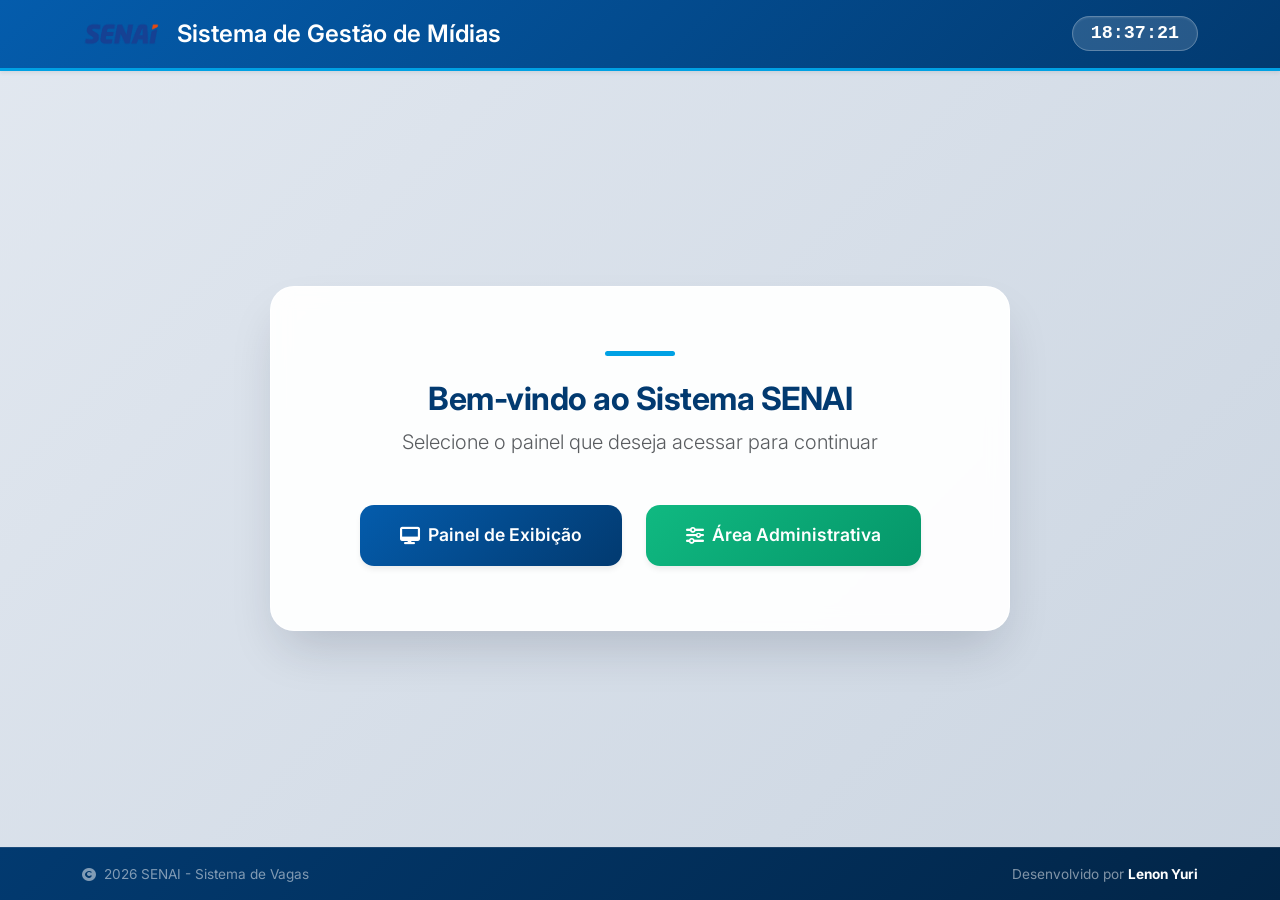
<file: index.html>
<!DOCTYPE html>
<html lang="pt-BR">

<head>
    <meta charset="UTF-8">
    <meta name="viewport" content="width=device-width, initial-scale=1.0">
    <title>Painel de Acesso - SENAI</title>
    <!-- Incluindo Bootstrap 5.3 -->
    <link href="https://cdn.jsdelivr.net/npm/bootstrap@5.3.0-alpha1/dist/css/bootstrap.min.css" rel="stylesheet">
    <!-- Font Awesome para ícones -->
    <link rel="stylesheet" href="https://cdnjs.cloudflare.com/ajax/libs/font-awesome/6.4.0/css/all.min.css">
    <!-- Google Fonts -->
    <link href="https://fonts.googleapis.com/css2?family=Inter:wght@300;400;500;600;700&display=swap" rel="stylesheet">
    <link rel="stylesheet" href="./index.css">
    <link rel="icon" href="./images/favicon.ico" type="image/x-icon">
</head>

<body>
    <!-- Navbar -->
    <nav class="navbar navbar-expand-lg navbar-dark shadow-sm">
        <div class="container">
            <a class="navbar-brand d-flex align-items-center" href="#">
                <img src="./admin/images/senai-logo-0.png" alt="Logo SENAI" class="logo py-1">
            </a>
            <h1 class="navbar-title text-white mb-0 d-none d-md-block fs-4 fw-semibold">Sistema de Gestão de Mídias</h1>
            <div class="ms-auto">
                <span id="clock" class="text-white clock-glow font-monospace"></span>
            </div>
        </div>
    </nav>

    <!-- Conteúdo Principal -->
    <main class="d-flex align-items-center py-5">
        <div class="container">
            <div class="access-card text-center fade-in">
                <div class="brand-decorator mb-4 mx-auto"></div>
                <h2 class="welcome-text mb-2">Bem-vindo ao Sistema SENAI</h2>
                <p class="lead text-muted mb-5">Selecione o painel que deseja acessar para continuar</p>

                <div class="options-container">
                    <a href="./user/indexuser.html" class="btn btn-access btn-user text-white">
                        <i class="fas fa-desktop me-2"></i> Painel de Exibição
                    </a>
                    <!-- Modificado para abrir o modal de autenticação -->
                    <button type="button" class="btn btn-access btn-admin text-white" data-bs-toggle="modal"
                        data-bs-target="#adminAuthModal">
                        <i class="fas fa-sliders-h me-2"></i> Área Administrativa
                    </button>
                </div>
            </div>
        </div>
    </main>

    <!-- Modal de Autenticação -->
    <div class="modal fade" id="adminAuthModal" tabindex="-1" aria-labelledby="adminAuthModalLabel" aria-hidden="true">
        <div class="modal-dialog modal-dialog-centered">
            <div class="modal-content border-0 shadow-lg">
                <div class="modal-header text-white">
                    <h5 class="modal-title id=" adminAuthModalLabel" class="fw-semibold">
                        <i class="fas fa-lock me-2 text-warning"></i>Acesso Restrito
                    </h5>
                    <button type="button" class="btn-close btn-close-white" data-bs-dismiss="modal"
                        aria-label="Fechar"></button>
                </div>
                <form id="adminLoginForm">
                    <div class="modal-body p-4">
                        <div class="mb-3">
                            <label for="adminPassword" class="form-label text-muted fw-semibold">Senha de Acesso</label>
                            <input type="password" class="form-control form-control-lg text-center" id="adminPassword"
                                placeholder="Digite a senha administrativa" required>
                            <div id="passwordError" class="invalid-feedback text-start">
                                Senha incorreta. Tente novamente.
                            </div>
                        </div>
                    </div>
                    <div class="modal-footer border-0 px-4 pb-4 pt-0">
                        <button type="button" class="btn btn-outline-secondary px-4 py-2"
                            data-bs-dismiss="modal">Cancelar</button>
                        <button type="submit" class="btn btn-submit-password text-white px-4 py-2">Confirmar</button>
                    </div>
                </form>
            </div>
        </div>
    </div>

    <!-- Rodapé -->
    <footer class="user-footer py-3 mt-auto">
        <div class="container">
            <div class="row align-items-center text-center text-md-start">
                <div class="col-md-6">
                    <p class="mb-0 text-white-50"><i class="fas fa-copyright me-1"></i> <span id="current-year"></span>
                        SENAI - Sistema de Vagas</p>
                </div>
                <div class="col-md-6 text-md-end mt-2 mt-md-0">
                    <p class="mb-0 text-white-50">Desenvolvido por <strong class="text-white">Lenon Yuri</strong></p>
                </div>
            </div>
        </div>
    </footer>

    <!-- Incluindo Bootstrap JS e script do relógio -->
    <script src="https://cdn.jsdelivr.net/npm/bootstrap@5.3.0-alpha1/dist/js/bootstrap.bundle.min.js"></script>
    <script src="./index.js"></script>
</body>

</html>
</file>
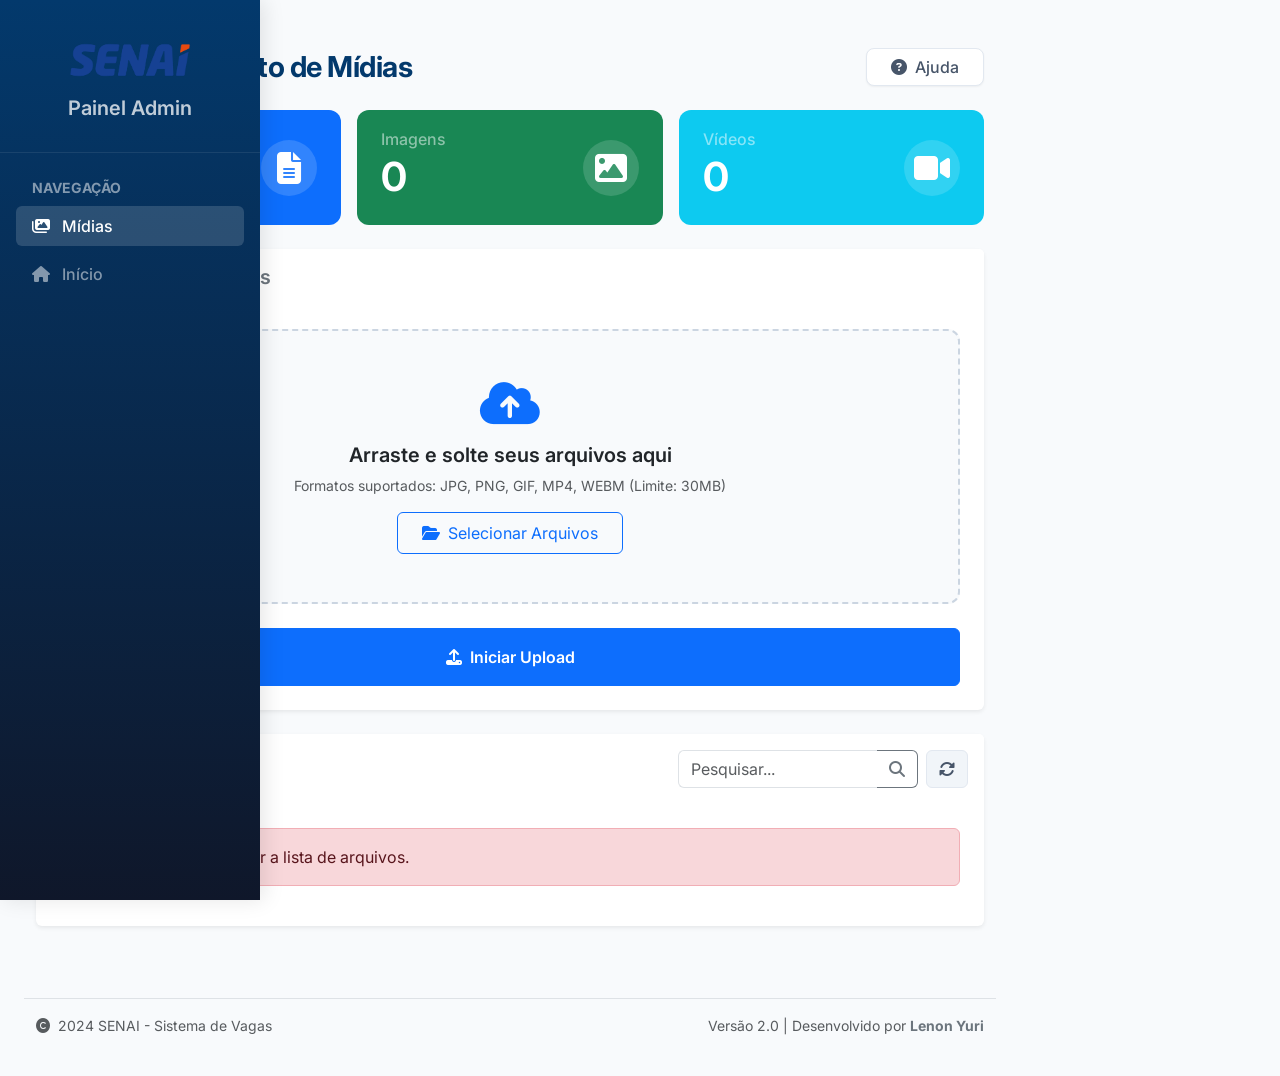
<file: admin/indexadminsenai.html>
<!DOCTYPE html>
<html lang="pt-BR">

<head>
    <meta charset="UTF-8">
    <meta name="viewport" content="width=device-width, initial-scale=1.0">
    <title>Administração SENAI - Upload de Mídia</title>
    <!-- Bootstrap 5.3.2 -->
    <link href="https://cdn.jsdelivr.net/npm/bootstrap@5.3.2/dist/css/bootstrap.min.css" rel="stylesheet">
    <!-- Font Awesome para ícones -->
    <link rel="stylesheet" href="https://cdnjs.cloudflare.com/ajax/libs/font-awesome/6.4.0/css/all.min.css">
    <!-- Google Fonts -->
    <link href="https://fonts.googleapis.com/css2?family=Inter:wght@300;400;500;600;700&display=swap" rel="stylesheet">
    <link rel="stylesheet" href="./css/indexadmin.css">
    <link rel="icon" href="./images/favicon.ico" type="image/x-icon">
</head>

<body class="admin-body">
    <div class="admin-layout">
        <!-- Sidebar Navigation -->
        <aside class="sidebar">
            <div class="sidebar-header">
                <img src="./images/senai-logo-0.png" alt="Logo SENAI" class="logo mb-2">
                <h5 class="text-white opacity-75 mb-0 fw-semibold">Painel Admin</h5>
            </div>
            <div class="sidebar-content px-3 py-4">
                <p class="text-white-50 text-uppercase small fw-bold px-3 mb-2">Navegação</p>
                <nav class="nav flex-column">
                    <a class="nav-link active text-white rounded mb-2 py-2 px-3" href="#"><i
                            class="fas fa-images me-2"></i> Mídias</a>
                    <a class="nav-link text-white-50 rounded mb-2 py-2 px-3" href="../index.html"><i
                            class="fas fa-home me-2"></i> Início</a>
                </nav>
            </div>
        </aside>

        <!-- Main Content -->
        <div class="main-content">
            <main class="container-fluid py-4">
                <header class="d-flex flex-wrap justify-content-between align-items-center mb-4 gap-3">
                    <h1 class="page-title mb-0"><i class="fas fa-images me-3"></i>Gerenciamento de Mídias</h1>
                    <button class="btn btn-help px-4" data-bs-toggle="modal" data-bs-target="#helpModal">
                        <i class="fas fa-question-circle me-2"></i>Ajuda
                    </button>
                </header>

                <!-- Cards de Estatísticas -->
                <section class="row mb-4 g-3">
                    <div class="col-12 col-md-4">
                        <div class="card stat-card border-0 bg-primary text-white h-100">
                            <div class="card-body d-flex align-items-center justify-content-between p-4">
                                <div>
                                    <h6 class="card-subtitle text-white-50 mb-1 fw-medium">Total de Itens</h6>
                                    <h3 class="card-title mb-0 fs-1 fw-bold" id="totalItems">0</h3>
                                </div>
                                <div class="stat-icon-wrapper bg-white-10">
                                    <i class="fas fa-file-alt fa-2x"></i>
                                </div>
                            </div>
                        </div>
                    </div>
                    <div class="col-12 col-md-4">
                        <div class="card stat-card border-0 bg-success text-white h-100">
                            <div class="card-body d-flex align-items-center justify-content-between p-4">
                                <div>
                                    <h6 class="card-subtitle text-white-50 mb-1 fw-medium">Imagens</h6>
                                    <h3 class="card-title mb-0 fs-1 fw-bold" id="totalImages">0</h3>
                                </div>
                                <div class="stat-icon-wrapper bg-white-10">
                                    <i class="fas fa-image fa-2x"></i>
                                </div>
                            </div>
                        </div>
                    </div>
                    <div class="col-12 col-md-4">
                        <div class="card stat-card border-0 bg-info text-white h-100">
                            <div class="card-body d-flex align-items-center justify-content-between p-4">
                                <div>
                                    <h6 class="card-subtitle text-white-50 mb-1 fw-medium">Vídeos</h6>
                                    <h3 class="card-title mb-0 fs-1 fw-bold" id="totalVideos">0</h3>
                                </div>
                                <div class="stat-icon-wrapper bg-white-10">
                                    <i class="fas fa-video fa-2x"></i>
                                </div>
                            </div>
                        </div>
                    </div>
                </section>

                <!-- Seção de Upload -->
                <section class="card border-0 mb-4 shadow-sm">
                    <div class="card-header bg-white py-3 border-0">
                        <h5 class="mb-0 fw-semibold text-secondary"><i
                                class="fas fa-cloud-upload-alt me-2 text-primary"></i>Upload de Arquivos</h5>
                    </div>
                    <div class="card-body p-4">
                        <div id="drop-zone" class="drop-zone p-5 text-center mb-4">
                            <i class="fas fa-cloud-upload-alt fa-3x mb-3 text-primary"></i>
                            <h5 class="fw-semibold text-dark">Arraste e solte seus arquivos aqui</h5>
                            <p class="text-muted mb-3 small">Formatos suportados: JPG, PNG, GIF, MP4, WEBM (Limite:
                                30MB)</p>
                            <button class="btn btn-outline-primary px-4 py-2">
                                <i class="fas fa-folder-open me-2"></i>Selecionar Arquivos
                            </button>
                            <input type="file" id="file-input" name="files[]" multiple class="d-none">
                        </div>

                        <!-- Lista de arquivos selecionados -->
                        <div id="file-preview-list" class="mb-4"></div>

                        <div id="progress-container" class="progress-container d-none mb-4">
                            <div class="d-flex justify-content-between mb-2">
                                <span class="small fw-semibold text-muted">Progresso do Upload</span>
                                <span id="progress-percentage" class="small fw-bold text-primary">0%</span>
                            </div>
                            <div class="progress rounded-pill" style="height: 10px;">
                                <div id="progress-bar"
                                    class="progress-bar progress-bar-striped progress-bar-animated bg-primary"
                                    role="progressbar" style="width: 0%"></div>
                            </div>
                        </div>

                        <button id="upload-btn" class="btn btn-primary w-100 py-3 fw-semibold">
                            <i class="fas fa-upload me-2"></i>Iniciar Upload
                        </button>
                    </div>
                </section>

                <!-- Lista de arquivos enviados -->
                <section class="card border-0 shadow-sm">
                    <div
                        class="card-header bg-white py-3 border-0 d-flex flex-wrap justify-content-between align-items-center gap-2">
                        <h5 class="mb-0 fw-semibold text-secondary"><i class="fas fa-list me-2 text-primary"></i>Itens
                            Carregados</h5>
                        <div class="d-flex gap-2">
                            <div class="input-group" style="width: 240px;">
                                <input type="text" class="form-control border-end-0" placeholder="Pesquisar..."
                                    id="searchInput">
                                <button class="btn btn-outline-secondary border-start-0" type="button">
                                    <i class="fas fa-search"></i>
                                </button>
                            </div>
                            <button class="btn btn-light-custom" id="refreshBtn" title="Atualizar Lista">
                                <i class="fas fa-sync-alt"></i>
                            </button>
                        </div>
                    </div>
                    <div class="card-body p-4">
                        <div id="feedback-message" class="alert d-none" role="alert"></div>
                        <div id="uploaded-list" class="row g-4">
                            <!-- Inseridos dinamicamente -->
                        </div>
                    </div>
                </section>

                <!-- Área de visualização -->
                <section id="display-area" class="mt-4 d-none">
                    <div class="card border-0 shadow-sm">
                        <div class="card-header bg-white py-3">
                            <h5 class="mb-0 fw-semibold text-secondary"><i
                                    class="fas fa-eye me-2 text-primary"></i>Visualização Prévia</h5>
                        </div>
                        <div class="card-body text-center bg-dark p-0 rounded-bottom overflow-hidden">
                            <div class="preview-container">
                                <!-- Inserido dinamicamente -->
                            </div>
                        </div>
                    </div>
                </section>
            </main>

            <!-- Footer -->
            <footer class="admin-footer py-3 border-top mt-5">
                <div class="container-fluid">
                    <div class="row align-items-center text-center text-md-start">
                        <div class="col-md-6">
                            <p class="mb-0 text-muted small"><i class="fas fa-copyright me-1"></i> 2024 SENAI - Sistema
                                de Vagas</p>
                        </div>
                        <div class="col-md-6 text-md-end mt-2 mt-md-0">
                            <p class="mb-0 text-muted small">Versão 2.0 | Desenvolvido por <strong
                                    class="text-secondary">Lenon Yuri</strong></p>
                        </div>
                    </div>
                </div>
            </footer>
        </div>
    </div>

    <!-- Modal de Ajuda -->
    <div class="modal fade" id="helpModal" tabindex="-1" aria-hidden="true">
        <div class="modal-dialog modal-lg modal-dialog-centered">
            <div class="modal-content border-0 shadow-lg">
                <div class="modal-header bg-primary text-white py-3">
                    <h5 class="modal-title"><i class="fas fa-question-circle me-2"></i>Central de Ajuda</h5>
                    <button type="button" class="btn-close btn-close-white" data-bs-dismiss="modal"
                        aria-label="Close"></button>
                </div>
                <div class="modal-body p-4">
                    <p class="text-muted">Gerencie facilmente os conteúdos exibidos na TV do SENAI.</p>
                    <div class="accordion mt-3" id="helpAccordion">
                        <div class="accordion-item border-0 mb-2 shadow-sm rounded">
                            <h2 class="accordion-header">
                                <button class="accordion-button rounded" type="button" data-bs-toggle="collapse"
                                    data-bs-target="#uploadHelp">
                                    <i class="fas fa-cloud-upload-alt me-2 text-primary"></i>Como enviar mídias?
                                </button>
                            </h2>
                            <div id="uploadHelp" class="accordion-collapse collapse show"
                                data-bs-parent="#helpAccordion">
                                <div class="accordion-body text-muted">
                                    <p class="mb-1">Arraste seus arquivos para a zona de drag-and-drop ou selecione
                                        manualmente através do botão.</p>
                                    <p class="mb-0"><strong>Formatos aceitos:</strong> JPG, PNG, GIF, MP4 e WEBM de até
                                        30MB.</p>
                                </div>
                            </div>
                        </div>
                        <div class="accordion-item border-0 shadow-sm rounded">
                            <h2 class="accordion-header">
                                <button class="accordion-button collapsed rounded" type="button"
                                    data-bs-toggle="collapse" data-bs-target="#managementHelp">
                                    <i class="fas fa-cog me-2 text-primary"></i>Gerenciar exibição e tempo
                                </button>
                            </h2>
                            <div id="managementHelp" class="accordion-collapse collapse"
                                data-bs-parent="#helpAccordion">
                                <div class="accordion-body text-muted">
                                    <p class="mb-0">Configure os segundos de transição individualmente para imagens.
                                        Vídeos são reproduzidos automaticamente até o final antes da próxima transição.
                                    </p>
                                </div>
                            </div>
                        </div>
                    </div>
                </div>
                <div class="modal-footer border-0 p-3 bg-light">
                    <button type="button" class="btn btn-primary px-4" data-bs-dismiss="modal">Fechar</button>
                </div>
            </div>
        </div>
    </div>

    <!-- Bootstrap Bundle com Popper -->
    <script src="https://cdn.jsdelivr.net/npm/bootstrap@5.3.2/dist/js/bootstrap.bundle.min.js"></script>

    <!-- Carrega a engine de notícias compartilhada a partir da pasta user -->
    <script src="../user/js/drops.js"></script>

    <script src="./js/indexadmin.js"></script>
    <script src="./js/upload.js"></script>
</body>

</html>
</file>
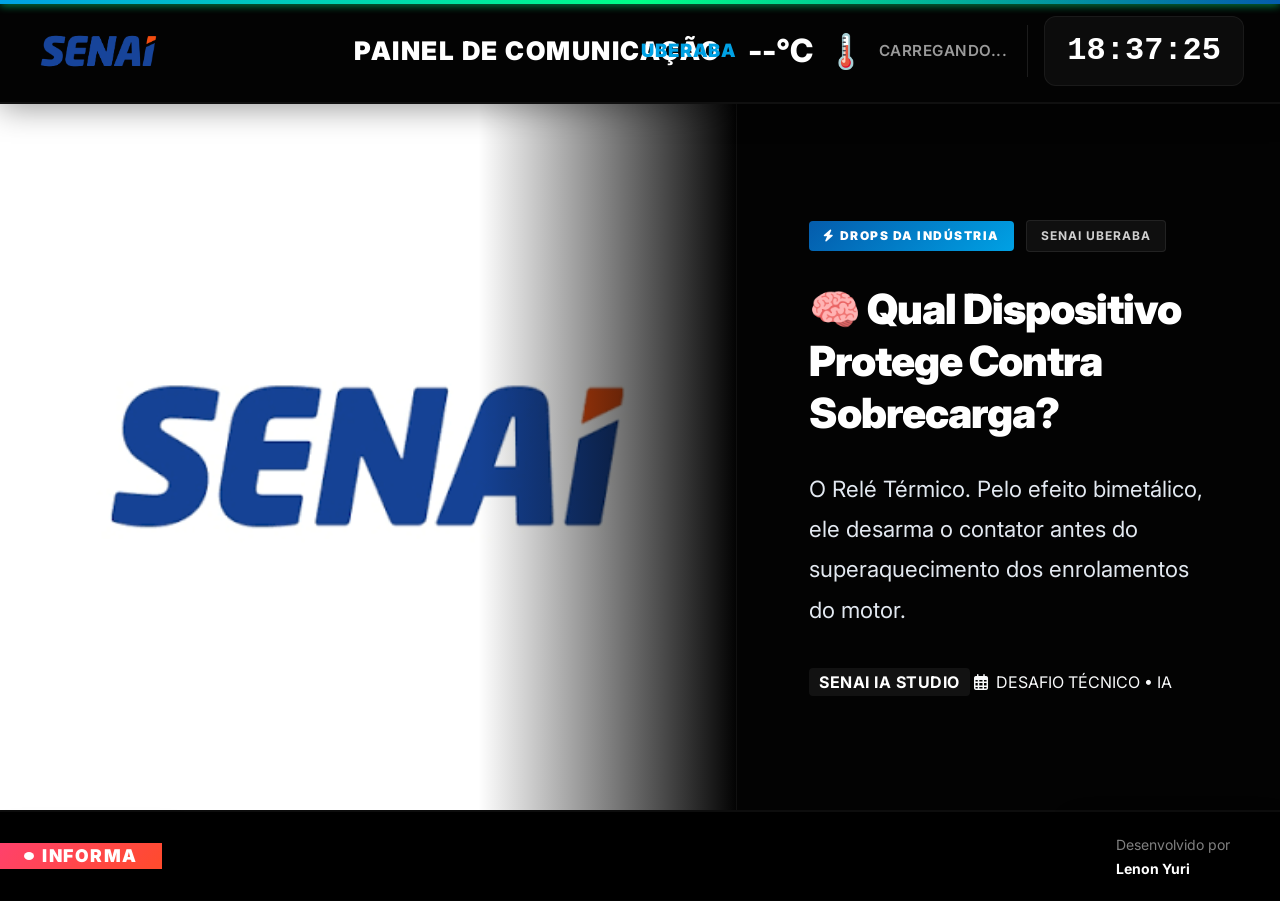
<file: user/indexuser.html>
<!DOCTYPE html>
<html lang="pt-BR">

<head>
    <meta charset="UTF-8">
    <meta name="viewport" content="width=device-width, initial-scale=1.0">
    <title>Painel de Visualização - SENAI</title>
    <!-- Bootstrap 5.3.2 -->
    <link href="https://cdn.jsdelivr.net/npm/bootstrap@5.3.2/dist/css/bootstrap.min.css" rel="stylesheet">
    <!-- Font Awesome -->
    <link rel="stylesheet" href="https://cdnjs.cloudflare.com/ajax/libs/font-awesome/6.4.0/css/all.min.css">
    <!-- Google Fonts -->
    <link href="https://fonts.googleapis.com/css2?family=Inter:wght@400;500;600;700;800;900&display=swap"
        rel="stylesheet">
    <link rel="stylesheet" href="./css/indexuser.css">
    <link rel="icon" href="../admin/images/favicon.ico" type="image/x-icon">
</head>

<body class="user-body">
    <!-- Barra de Progresso Estilo Stories (Topo da Tela) -->
    <div class="slide-progress-container">
        <div id="slide-progress-bar" class="slide-progress-bar"></div>
    </div>

    <!-- Overlay de Inicialização para TV (Design Premium Glassmorphism) -->
    <div id="tv-activation-overlay" class="activation-overlay">
        <div class="activation-card text-center">
            <div class="activation-icon mb-4">
                <i class="fas fa-play fa-2x text-white"></i>
            </div>
            <h3 class="mb-3 text-white fw-extrabold text-uppercase tracking-wider">Modo Transmissão</h3>
            <p class="text-white-50 mb-4 small px-3">Toque na tela ou pressione qualquer tecla para iniciar a exibição
                inteligente em Tela Cheia e ativar o som.</p>
            <button class="btn btn-activation px-5 py-3 rounded-pill fw-bold text-white text-uppercase">
                <i class="fas fa-expand me-2 animate-pulse"></i> Iniciar Painel
            </button>
        </div>
    </div>

    <!-- Header Inteligente (Alinhado em Linha com Letras Grandes e Clima Customizado) -->
    <header class="user-header py-3 px-4">
        <div class="container-fluid">
            <div class="row align-items-center">
                <!-- Coluna 1: Logo SENAI -->
                <div class="col-3 text-start d-flex align-items-center">
                    <img src="../admin/images/senai-logo-0.png" alt="Logo SENAI" class="logo img-fluid">
                </div>
                <!-- Coluna 2: Título Centralizado -->
                <div class="col-4 text-center">
                    <h1 class="header-title mb-0 text-uppercase">Painel de Comunicação</h1>
                </div>
                <!-- Coluna 3: Clima Customizado (Texto + Emoji 2x) + Relógio Digital -->
                <div class="col-5 d-flex align-items-center justify-content-end gap-3">
                    <!-- Widget de Clima Nativo em Texto e Emoji (Bypass de Iframe) -->
                    <div id="weather-display" class="weather-display-container">
                        <span class="weather-city">UBERABA</span>
                        <span class="weather-temp">--°C</span>
                        <span class="weather-emoji">🌡️</span>
                        <span class="weather-desc">Carregando...</span>
                    </div>
                    <!-- Relógio Digital Grande -->
                    <div id="clock" class="clock-display font-monospace">00:00:00</div>
                </div>
            </div>
        </div>
    </header>

    <!-- Área de exibição principal (Slideshow) -->
    <main id="display-area">
        <!-- Conteúdo dinâmico de mídias e notícias inserido aqui -->
    </main>

    <!-- Footer estilo Broadcaster (Letreiro Digital Atualizado com as Redes Sociais - Font de 3rem!) -->
    <footer class="user-footer">
        <div class="container-fluid-fluid d-flex align-items-center w-100">
            <!-- Badge de Alerta Estático -->
            <div class="ticker-prefix px-4">
                <span class="pulse-dot me-2"></span>
                <span class="ticker-prefix-text">INFORMA</span>
            </div>
            <!-- Canal de Transmissão Deslizante com as Redes Oficiais -->
            <div class="ticker-wrap flex-grow-1">
                <div class="ticker">
                    <div class="ticker-item">
                        <i class="fab fa-instagram text-danger me-2"></i>
                        Siga o <strong>SENAI Uberaba</strong> no Instagram para novidades, vagas e cursos presenciais:
                        <strong>@senaiuberaba</strong>
                    </div>
                    <div class="ticker-item">
                        <i class="fab fa-instagram text-danger me-2"></i>
                        Acompanhe o desenvolvimento industrial regional: <strong>@fiemgregionalvaledoriogrande</strong>
                    </div>
                    <div class="ticker-item">
                        <i class="fab fa-instagram text-danger me-2"></i>
                        Fique por dentro das conexões e novidades da indústria de Minas Gerais:
                        <strong>@fiemgoficial</strong>
                    </div>
                    <div class="ticker-item">
                        <i class="fab fa-instagram text-danger me-2"></i>
                        Veja as principais inovações tecnológicas e cursos nacionais: <strong>@senai_nacional</strong>
                    </div>
                    <div class="ticker-item">
                        <i class="fas fa-hashtag text-info me-2"></i>
                        Marque nossas páginas oficiais em suas publicações para compartilhar seu aprendizado na
                        indústria!
                    </div>
                </div>
            </div>
            <!-- Créditos do Desenvolvedor -->
            <div class="ticker-credits px-4 d-none d-md-block">
                <span class="small text-white-50">Desenvolvido por <strong class="text-white">Lenon Yuri</strong></span>
            </div>
        </div>
    </footer>

    <!-- Bootstrap Bundle com Popper -->
    <script src="https://cdn.jsdelivr.net/npm/bootstrap@5.3.2/dist/js/bootstrap.bundle.min.js">
    </script>

    <!-- ================================================================ -->
    <!-- SCRIPTS DO SISTEMA (INLINE)                                      -->
    <!-- ================================================================ -->

    <!-- admin/indexadmin.js (se necessário) -->
    <script src="../admin/js/indexadmin.js"></script>

    <!-- drops.js (Motor de Agregação de Notícias) -->
    <script src="./js/drops.js"></script>

    <!-- MediaViewer (Slideshow e Painel de TV) - AGORA INLINE -->
    <script src="./js/indexuser.js"></script>

</body>

</html>
</file>
<file: index.css>
:root {
  --senai-blue: #045cac;
  --senai-dark-blue: #023a70;
  --senai-light: #f0f5fa;
  --primary-color: #045cac;
  --secondary-color: #03396c;
  --accent-color: #00a1e4;
  --dark-bg: #0f172a;
  --light-text: #f8f9fa;
  --transition-speed: 0.35s;
}

body {
  font-family: "Inter", sans-serif;
  background-color: #f1f5f9;
  display: flex;
  flex-direction: column;
  min-height: 100vh;
  background: linear-gradient(135deg, #e2e8f0 0%, #cbd5e1 100%);
}

.navbar {
  background: linear-gradient(
    135deg,
    var(--senai-blue) 0%,
    var(--senai-dark-blue) 100%
  );
  border-bottom: 3px solid var(--accent-color);
}

.navbar-brand img {
  height: 42px;
  transition: transform var(--transition-speed) ease;
}

.navbar-brand img:hover {
  transform: scale(1.03);
}

#clock {
  font-size: 1.15rem;
  font-weight: 600;
  color: #fff;
  background: rgba(255, 255, 255, 0.15);
  padding: 6px 18px;
  border-radius: 50px;
  backdrop-filter: blur(8px);
  border: 1px solid rgba(255, 255, 255, 0.25);
  box-shadow: inset 0 1px 2px rgba(255, 255, 255, 0.1);
}

main {
  flex: 1;
}

.brand-decorator {
  width: 70px;
  height: 5px;
  background-color: var(--accent-color);
  border-radius: 10px;
}

.access-card {
  background: rgba(255, 255, 255, 0.95);
  border-radius: 24px;
  box-shadow: 0 25px 50px -12px rgba(15, 23, 42, 0.18);
  padding: 4rem 2.5rem;
  max-width: 740px;
  margin: 0 auto;
  border: 1px solid rgba(255, 255, 255, 0.9);
  backdrop-filter: blur(10px);
}

.welcome-text {
  color: var(--senai-dark-blue);
  font-weight: 700;
  letter-spacing: -0.5px;
}

.options-container {
  display: flex;
  flex-wrap: wrap;
  justify-content: center;
  gap: 1.5rem;
}

.btn-access {
  padding: 1.1rem 2.5rem;
  font-size: 1.1rem;
  font-weight: 600;
  border-radius: 14px;
  transition: all var(--transition-speed) cubic-bezier(0.4, 0, 0.2, 1);
  display: inline-flex;
  align-items: center;
  justify-content: center;
  min-width: 260px;
  border: none;
  box-shadow: 0 4px 6px -1px rgba(0, 0, 0, 0.08);
}

.btn-user {
  background: linear-gradient(
    135deg,
    var(--senai-blue) 0%,
    var(--senai-dark-blue) 100%
  );
}

.btn-user:hover {
  background: linear-gradient(135deg, #056fd0 0%, #034b91 100%);
  transform: translateY(-4px);
  box-shadow: 0 12px 24px rgba(4, 92, 172, 0.35);
}

.btn-admin {
  background: linear-gradient(135deg, #10b981 0%, #059669 100%);
}

.btn-admin:hover {
  background: linear-gradient(135deg, #34d399 0%, #059669 100%);
  transform: translateY(-4px);
  box-shadow: 0 12px 24px rgba(16, 185, 129, 0.35);
}

/* Modal Estilização */
.modal-content {
  border-radius: 20px;
  overflow: hidden;
}

.modal-header {
  background: linear-gradient(
    135deg,
    var(--senai-blue) 0%,
    var(--senai-dark-blue) 100%
  );
  border-bottom: 2px solid var(--accent-color);
}

.form-control:focus {
  border-color: var(--senai-blue);
  box-shadow: 0 0 0 0.25rem rgba(4, 92, 172, 0.25);
}

.btn-submit-password {
  background: linear-gradient(
    135deg,
    var(--senai-blue) 0%,
    var(--senai-dark-blue) 100%
  );
  border: none;
  border-radius: 10px;
  transition: background var(--transition-speed);
}

.btn-submit-password:hover {
  background: linear-gradient(135deg, #056fd0 0%, #034b91 100%);
}

/* Footer */
.user-footer {
  background: linear-gradient(135deg, var(--senai-dark-blue) 0%, #022547 100%);
  border-top: 1px solid rgba(255, 255, 255, 0.1);
}

.user-footer p {
  font-size: 0.85rem;
}

/* Animações */
.fade-in {
  animation: fadeIn 0.6s cubic-bezier(0.16, 1, 0.3, 1) forwards;
}

@keyframes fadeIn {
  from {
    opacity: 0;
    transform: translateY(20px);
  }
  to {
    opacity: 1;
    transform: translateY(0);
  }
}
</file>
<file: admin/css/indexadmin.css>
:root {
  --primary-color: #045cac;
  --secondary-color: #03396c;
  --accent-color: #00a1e4;
  --light-bg: #f8fafc;
  --dark-bg: #0f172a;
  --success-color: #10b981;
  --danger-color: #ef4444;
  --border-radius: 12px;
  --box-shadow: 0 4px 18px rgba(15, 23, 42, 0.05);
  --transition: all 0.25s ease;
}

body.admin-body {
  font-family: "Inter", sans-serif;
  background-color: var(--light-bg);
  color: #1e293b;
  min-height: 100vh;
  margin: 0;
}

/* Estrutura Grid Admin */
.admin-layout {
  display: flex;
  min-height: 100vh;
}

/* Sidebar (Fixada a largura inconsistente de 10%) */
.sidebar {
  width: 260px;
  background: linear-gradient(
    180deg,
    var(--secondary-color) 0%,
    var(--dark-bg) 100%
  );
  color: white;
  position: fixed;
  top: 0;
  bottom: 0;
  left: 0;
  z-index: 100;
  box-shadow: 4px 0 20px rgba(0, 0, 0, 0.1);
  transition: var(--transition);
  display: flex;
  flex-direction: column;
}

.sidebar-header {
  padding: 2rem 1.5rem;
  border-bottom: 1px solid rgba(255, 255, 255, 0.08);
  text-align: center;
}

.sidebar .logo {
  max-width: 130px;
  height: auto;
}

.nav-link {
  transition: var(--transition);
  font-weight: 500;
}

.nav-link:hover,
.nav-link.active {
  background-color: rgba(255, 255, 255, 0.15);
  color: #fff !important;
}

/* Main Content Area */
.main-content {
  width: calc(100% - 260px);
  min-width: 0;
  transition: var(--transition);
  padding: 1.5rem;
}

.page-title {
  font-weight: 700;
  color: var(--secondary-color);
  font-size: 1.8rem;
  letter-spacing: -0.5px;
}

.btn-help {
  background-color: white;
  border: 1px solid #e2e8f0;
  color: #475569;
  border-radius: 8px;
  font-weight: 500;
  box-shadow: 0 1px 2px rgba(0, 0, 0, 0.05);
  transition: var(--transition);
}

.btn-help:hover {
  background-color: #f1f5f9;
  border-color: #cbd5e1;
}

/* Cards Estatísticos */
.stat-card {
  border-radius: var(--border-radius);
  transition: var(--transition);
}

.stat-card:hover {
  transform: translateY(-3px);
  box-shadow: 0 10px 20px rgba(0, 0, 0, 0.1);
}

.stat-icon-wrapper {
  width: 56px;
  height: 56px;
  border-radius: 50px;
  display: flex;
  align-items: center;
  justify-content: center;
}

.bg-white-10 {
  background-color: rgba(255, 255, 255, 0.15);
}

/* Drop Zone (Upload) */
.drop-zone {
  border: 2px dashed #cbd5e1;
  border-radius: var(--border-radius);
  background-color: #f8fafc;
  cursor: pointer;
  transition: var(--transition);
}

.drop-zone:hover {
  border-color: var(--primary-color);
  background-color: #f1f7fc;
}

/* ==========================================================================
   CORREÇÃO DO GRID DE ITENS CARREGADOS
   ========================================================================== */

#uploaded-list {
  display: grid !important; /* Força o uso do grid system */
  grid-template-columns: repeat(auto-fill, minmax(280px, 1fr)) !important;
  gap: 1.5rem !important;
  margin: 0 !important;
  padding: 0 !important;
}

/* Neutraliza o comportamento das classes col-* do Bootstrap dentro do Grid */
#uploaded-list > div {
  width: 100% !important;
  max-width: 100% !important;
  flex: none !important;
  padding: 0 !important;
  display: flex !important;
}

.media-item {
  background: white;
  border-radius: var(--border-radius);
  overflow: hidden;
  box-shadow: var(--box-shadow);
  border: 1px solid #e2e8f0;
  transition: var(--transition);
  display: flex;
  flex-direction: column;
  width: 100%;
}

.media-item:hover {
  transform: translateY(-4px);
  box-shadow: 0 12px 24px rgba(15, 23, 42, 0.08);
}

/* Área de visualização interna do mini card */
.media-preview {
  height: 180px; /* Aumentado para melhor visibilidade da miniatura */
  background-color: #f1f5f9;
  display: flex;
  align-items: center;
  justify-content: center;
  position: relative;
  overflow: hidden;
  border-bottom: 1px solid #f1f5f9;
}

.media-preview img,
.media-preview video {
  width: 100%;
  height: 100%;
  object-fit: cover; /* Faz a imagem cobrir o espaço sem distorcer */
}

/* Informações do Card */
.media-info {
  padding: 1.25rem;
  display: flex;
  flex-direction: column;
  flex-grow: 1;
}

.media-title {
  font-weight: 600;
  font-size: 0.95rem;
  color: #1e293b;
  margin-bottom: 0.5rem;
  word-break: break-all;
  display: -webkit-box;
  -webkit-line-clamp: 2; /* Limita o título em duas linhas para não quebrar o layout */
  -webkit-box-orient: vertical;
  overflow: hidden;
}

.media-meta {
  font-size: 0.8rem;
  color: #64748b;
  margin-bottom: 1rem;
  display: flex;
  justify-content: space-between;
  align-items: center;
}

.media-type-icon {
  position: absolute;
  top: 10px;
  right: 10px;
  background-color: rgba(15, 23, 42, 0.75);
  color: white;
  width: 32px;
  height: 32px;
  border-radius: 50%;
  display: flex;
  align-items: center;
  justify-content: center;
  font-size: 14px;
  backdrop-filter: blur(4px);
}

/* ========================================================================== */

/* Preview Principal */
#display-area {
  max-width: 100%;
  border-radius: var(--border-radius);
  overflow: hidden;
}

.preview-container {
  aspect-ratio: 16/9;
  display: flex;
  align-items: center;
  justify-content: center;
  background-color: #020617;
}

.preview-container img,
.preview-container video {
  width: 100%;
  height: 100%;
  object-fit: contain;
}

.btn-light-custom {
  background-color: #f1f5f9;
  border: 1px solid #e2e8f0;
  color: #475569;
}

.btn-light-custom:hover {
  background-color: #e2e8f0;
}

/* Responsividade Geral */
@media (max-width: 992px) {
  .sidebar {
    transform: translateX(-100%);
    width: 0;
  }
  .main-content {
    margin-left: 0;
    width: 100%;
  }
}

@media (max-width: 768px) {
  .page-title {
    font-size: 1.5rem;
  }
}
</file>
<file: user/css/indexuser.css>
:root {
  --primary-color: #045cac;
  --secondary-color: #0c1220;
  --accent-color: #00a1e4;
  --neon-green: #00ff87;
  --dark-bg: #030303; /* Preto absoluto para contraste infinito nas telas de LED/TV */
  --card-bg: #0b0f19;
  --light-text: #f8f9fa;
  --transition-speed: 0.6s;
  --font-display: "Inter", sans-serif;
}

/* Forçamento de escala total sem barras de rolagem */
html,
body.user-body {
  font-family: var(--font-display);
  background-color: var(--dark-bg);
  color: var(--light-text);
  margin: 0 !important;
  padding: 0 !important;
  height: 100vh !important;
  width: 100vw !important;
  overflow: hidden !important;
  display: flex;
  flex-direction: column;
}

/* Glassmorphic Overlay para TV */
.activation-overlay {
  position: fixed;
  top: 0;
  left: 0;
  width: 100vw;
  height: 100vh;
  background: rgba(3, 3, 3, 0.96);
  backdrop-filter: blur(20px);
  z-index: 99999;
  display: flex;
  align-items: center;
  justify-content: center;
  transition:
    opacity 0.5s ease,
    visibility 0.5s ease;
}

.activation-overlay.hidden {
  opacity: 0;
  visibility: hidden;
  pointer-events: none;
}

.activation-card {
  max-width: 440px;
  padding: 4rem 3rem;
  border-radius: 28px;
  background: linear-gradient(
    135deg,
    rgba(255, 255, 255, 0.03) 0%,
    rgba(255, 255, 255, 0.01) 100%
  );
  border: 1px solid rgba(255, 255, 255, 0.08);
  box-shadow: 0 40px 100px rgba(0, 0, 0, 0.8);
}

.activation-icon {
  width: 80px;
  height: 80px;
  background: linear-gradient(
    135deg,
    var(--accent-color) 0%,
    var(--primary-color) 100%
  );
  border-radius: 50%;
  display: flex;
  align-items: center;
  justify-content: center;
  margin: 0 auto;
  box-shadow: 0 0 30px rgba(0, 161, 228, 0.3);
  animation: pulseGlow 2.5s infinite alternate;
}

@keyframes pulseGlow {
  0% {
    transform: scale(1);
    box-shadow: 0 0 20px rgba(0, 161, 228, 0.3);
  }
  100% {
    transform: scale(1.08);
    box-shadow: 0 0 40px rgba(0, 255, 135, 0.6);
  }
}

.btn-activation {
  background: linear-gradient(
    135deg,
    var(--neon-green) 0%,
    var(--accent-color) 100%
  );
  border: none;
  font-weight: 800;
  letter-spacing: 1px;
  box-shadow: 0 10px 25px rgba(0, 255, 135, 0.2);
  transition: all 0.3s cubic-bezier(0.25, 0.8, 0.25, 1);
}

.btn-activation:hover {
  transform: translateY(-2px);
  box-shadow: 0 15px 30px rgba(0, 255, 135, 0.4);
}

/* Header Inteligente e Fluido */
.user-header {
  background-color: var(--dark-bg);
  border-bottom: 2px solid rgba(255, 255, 255, 0.05);
  box-shadow: 0 4px 30px rgba(0, 0, 0, 0.4);
  z-index: 10;
}

.logo {
  height: 54px; /* Altura generosa de 54px */
  width: auto;
  filter: brightness(1.05);
}

.header-title {
  font-weight: 900;
  letter-spacing: 1.5px;
  color: #ffffff;
  font-size: 1.6rem !important; /* Leitura ideal para telas de TV */
}

.clock-display {
  font-size: 2rem; /* Relógio digital grande */
  font-weight: 800;
  color: #ffffff;
  background: rgba(255, 255, 255, 0.04);
  padding: 10px 22px;
  border-radius: 12px;
  border: 1px solid rgba(255, 255, 255, 0.06);
  white-space: nowrap;
}

/* Área de Exibição Principal (Slideshow) */
#display-area {
  flex: 1;
  display: flex;
  align-items: center;
  justify-content: center;
  overflow: hidden;
  position: relative;
  background-color: var(--dark-bg);
}

.media-container {
  width: 100%;
  height: 100%;
  display: flex;
  align-items: center;
  justify-content: center;
  position: absolute;
  top: 0;
  left: 0;
  opacity: 0;
  filter: blur(10px);
  transform: scale(1.02);
  pointer-events: none;
  z-index: 1;
  will-change: transform, opacity, filter;
  transition:
    opacity var(--transition-speed) cubic-bezier(0.16, 1, 0.3, 1),
    filter var(--transition-speed) cubic-bezier(0.16, 1, 0.3, 1),
    transform var(--transition-speed) cubic-bezier(0.16, 1, 0.3, 1);
}

.media-container.active {
  opacity: 1;
  filter: blur(0px);
  transform: scale(1);
  pointer-events: auto;
  z-index: 2;
}

.media-content {
  max-width: 100%;
  max-height: 100%;
  object-fit: contain;
}

/* ==========================================================================
   ESTILIZAÇÃO SMARTFIT - DROPS CARD (DIAGRAMAÇÃO ASYMMETRIC)
   ========================================================================== */
.drops-card {
  width: 100%;
  height: 100%;
  display: grid;
  grid-template-columns: 1.15fr 0.85fr; /* Favorece a mídia visual na esquerda */
  background-color: var(--dark-bg);
  overflow: hidden;
  position: relative;
}

/* Painel Esquerdo: Bloco de Mídia */
.drops-image-pane {
  position: relative;
  width: 100%;
  height: 100%;
  overflow: hidden;
  background-color: #000;
}

.drops-img {
  width: 100%;
  height: 100%;
  object-fit: cover;
  transform: scale(1);
}

/* Gradiente Escuro Suave para Emoldurar as Fotos e Vídeos */
.drops-image-overlay {
  position: absolute;
  top: 0;
  left: 0;
  width: 100%;
  height: 100%;
  background: linear-gradient(
    90deg,
    rgba(3, 3, 3, 0) 65%,
    rgba(3, 3, 3, 1) 100%
  );
  z-index: 3;
}

/* Fallback de Imagem */
.drops-fallback-pane {
  width: 100%;
  height: 100%;
  background: radial-gradient(circle at 30% 30%, #0c1624 0%, #030303 100%);
  display: flex;
  align-items: center;
  justify-content: center;
  position: relative;
}

.drops-fallback-icon {
  font-size: 10rem;
  color: rgba(255, 255, 255, 0.02);
  transform: rotate(-10deg);
}

/* Painel Direito: Conteúdo de Texto Ampliado (Letras Grandes e Altamente Visíveis) */
.drops-info-pane {
  padding: 4.5rem;
  display: flex;
  flex-direction: column;
  justify-content: center;
  background-color: var(--dark-bg);
  z-index: 5;
  border-left: 1px solid rgba(255, 255, 255, 0.05);
}

.drops-badge-row {
  display: flex;
  gap: 12px;
  margin-bottom: 2rem;
  align-items: center;
}

.drops-main-tag {
  background: linear-gradient(
    135deg,
    var(--primary-color) 0%,
    var(--accent-color) 100%
  );
  color: white;
  padding: 6px 14px;
  font-weight: 900;
  font-size: 0.75rem;
  border-radius: 4px;
  text-transform: uppercase;
  letter-spacing: 1.5px;
  display: flex;
  align-items: center;
}

.drops-category-tag {
  background: rgba(255, 255, 255, 0.05);
  color: rgba(255, 255, 255, 0.8);
  padding: 6px 14px;
  font-weight: 700;
  font-size: 0.75rem;
  border-radius: 4px;
  text-transform: uppercase;
  letter-spacing: 1px;
  border: 1px solid rgba(255, 255, 255, 0.08);
}

.drops-headline {
  font-size: 2.6rem; /* Aumentado para 2.6rem para ficar gigante nas TVs */
  font-weight: 900;
  line-height: 1.25;
  color: #ffffff;
  margin-bottom: 1.8rem;
  letter-spacing: -1px;
}

.drops-summary {
  font-size: 1.4rem; /* Aumentado para 1.4rem para excelente visibilidade */
  color: #e2e8f0; /* Cinza claro de alto brilho e excelente contraste */
  line-height: 1.8; /* Espaçamento de linha super confortável */
  margin-bottom: 2.5rem;
  display: -webkit-box;
  -webkit-line-clamp: 4;
  -webkit-box-orient: vertical;
  overflow: hidden;
}

.drops-summary-row {
  display: flex;
  align-items: center;
  gap: 16px;
  border-top: 1px solid rgba(255, 255, 255, 0.08);
  padding-top: 2rem;
  font-size: 0.95rem;
  color: rgba(255, 255, 255, 0.4);
}

.drops-source-badge {
  background-color: rgba(255, 255, 255, 0.06);
  color: #ffffff;
  padding: 4px 10px;
  border-radius: 4px;
  font-weight: 700;
  text-transform: uppercase;
  letter-spacing: 0.5px;
}

/* ==========================================================================
   LETREIRO DIGITAL ESTILO BROADCASTER (TICKER TAPE GIGANTE DE 3REM)
   ========================================================================== */
.user-footer {
  background: #000000;
  border-top: 2px solid rgba(255, 255, 255, 0.05);
  height: 90px; /* Aumentado para 90px para conter o texto gigante sem cortes */
  display: flex;
  align-items: center;
}

/* Badge Estático de Alerta */
.ticker-prefix {
  background: linear-gradient(135deg, #ff416c 0%, #ff4b2b 100%);
  color: #ffffff;
  font-weight: 900;
  letter-spacing: 1.5px;
  font-size: 1.1rem; /* Aumentado para equilibrar o visual com a fonte de 3rem */
  height: 100%;
  display: flex;
  align-items: center;
  z-index: 100;
  box-shadow: 10px 0 30px rgba(0, 0, 0, 0.8);
}

.pulse-dot {
  width: 10px;
  height: 8px;
  background-color: #ffffff;
  border-radius: 50%;
  display: inline-block;
  animation: alarmPulse 1.5s infinite alternate;
}

@keyframes alarmPulse {
  0% {
    transform: scale(0.8);
    opacity: 0.5;
  }
  100% {
    transform: scale(1.2);
    opacity: 1;
  }
}

.ticker-wrap {
  width: 100%;
  overflow: hidden;
  height: 100%;
  display: flex;
  align-items: center;
  position: relative;
}

.ticker {
  display: inline-block;
  white-space: nowrap;
  padding-left: 100%;
  animation: marquee 52s linear infinite; /* Ajustada velocidade para rolagem confortável */
  will-change: transform;
}

/* CORREÇÃO DO LETREIRO GIGANTE DE 3REM */
.ticker-item {
  display: inline-block;
  padding: 0 4.5rem;
  font-size: 3rem !important; /* EXATAMENTE 3REM GIGANTE */
  color: rgba(255, 255, 255, 0.9) !important; /* Corrigido erro de RGB */
  font-weight: 700;
  letter-spacing: 0.5px;
  line-height: 90px; /* Alinhamento perfeitamente centralizado */
}

@keyframes marquee {
  0% {
    transform: translate3d(0, 0, 0);
  }
  100% {
    transform: translate3d(-100%, 0, 0);
  }
}

.ticker-credits {
  height: 100%;
  display: flex;
  align-items: center;
  background: #000000;
  z-index: 100;
  box-shadow: -10px 0 30px rgba(0, 0, 0, 0.8);
}

/* ==========================================================================
   PERSONALIZAÇÕES ESPECÍFICAS DE CANAIS (INSTAGRAM PREMIUM)
   ========================================================================== */
.drops-instagram-badge {
  background: linear-gradient(
    45deg,
    #f09433 0%,
    #e6683c 25%,
    #dc2743 50%,
    #cc2366 75%,
    #bc1888 100%
  ) !important;
  color: white !important;
  box-shadow: 0 4px 15px rgba(220, 39, 67, 0.3);
}

.drops-card.instagram-style {
  background: radial-gradient(
    circle at 100% 0%,
    rgba(220, 39, 67, 0.06) 0%,
    var(--dark-bg) 65%
  );
}

.drops-card.instagram-style .drops-info-pane {
  background: transparent;
}

/* Barra de Progresso Superior Laser */
.slide-progress-container {
  width: 100%;
  height: 4px;
  background-color: rgba(255, 255, 255, 0.05);
  position: absolute;
  top: 0;
  left: 0;
  z-index: 100000;
}

.slide-progress-bar {
  height: 100%;
  width: 0%;
  background: linear-gradient(
    90deg,
    var(--accent-color) 0%,
    var(--neon-green) 50%,
    var(--primary-color) 100%
  );
  box-shadow: 0 0 10px var(--neon-green);
  transition: width 0.1s linear;
}

/* ==========================================================================
   NOVO CLIMA: TEXTO INTEGRADO + EMOJI MINIMIZADO (Sem Iframe)
   ========================================================================== */
.weather-display-container {
  display: flex;
  align-items: center;
  gap: 12px;
  border-right: 1px solid rgba(255, 255, 255, 0.1);
  padding-right: 20px;
  height: 52px;
  white-space: nowrap;
}

.weather-city {
  font-size: 1.15rem;
  font-weight: 900;
  color: var(--accent-color);
  letter-spacing: 1px;
}

.weather-temp {
  font-size: 2rem; /* Temperatura grande e legível */
  font-weight: 800;
  color: #ffffff;
}

/* Controle preciso do ícone (emoji): configurado exatamente em 2x o tamanho das letras */
.weather-emoji {
  font-size: 2.1rem; /* Exatamente o dobro do tamanho padrão das letras para TV */
  line-height: 1;
}

.weather-desc {
  font-size: 0.95rem;
  font-weight: 600;
  color: rgba(255, 255, 255, 0.6);
  text-transform: uppercase;
  letter-spacing: 0.5px;
}

/* Botão Flutuante de Áudio */
.unmute-btn {
  background: rgba(11, 15, 25, 0.8);
  border: 1px solid rgba(255, 255, 255, 0.1);
  box-shadow: 0 10px 30px rgba(0, 0, 0, 0.5);
  font-weight: 700;
  font-size: 0.85rem;
  letter-spacing: 0.5px;
  border-radius: 8px;
  padding: 12px 24px;
  backdrop-filter: blur(10px);
  color: white;
  transition:
    transform 0.2s ease,
    background 0.2s ease;
}

.unmute-btn:hover {
  transform: scale(1.03);
  background: rgba(11, 15, 25, 0.95);
}

/* Responsividade Adaptativa (Tablets e Telas Menores) */
@media (max-width: 1024px) {
  .drops-card {
    grid-template-columns: 1fr;
    grid-template-rows: 1fr 1fr;
  }
  .drops-image-overlay {
    background: linear-gradient(
      0deg,
      rgba(3, 3, 3, 1) 15%,
      rgba(3, 3, 3, 0) 100%
    );
  }
  .drops-info-pane {
    padding: 2.5rem;
    border-left: none;
  }
  .drops-headline {
    font-size: 1.7rem;
  }
}
</file>
